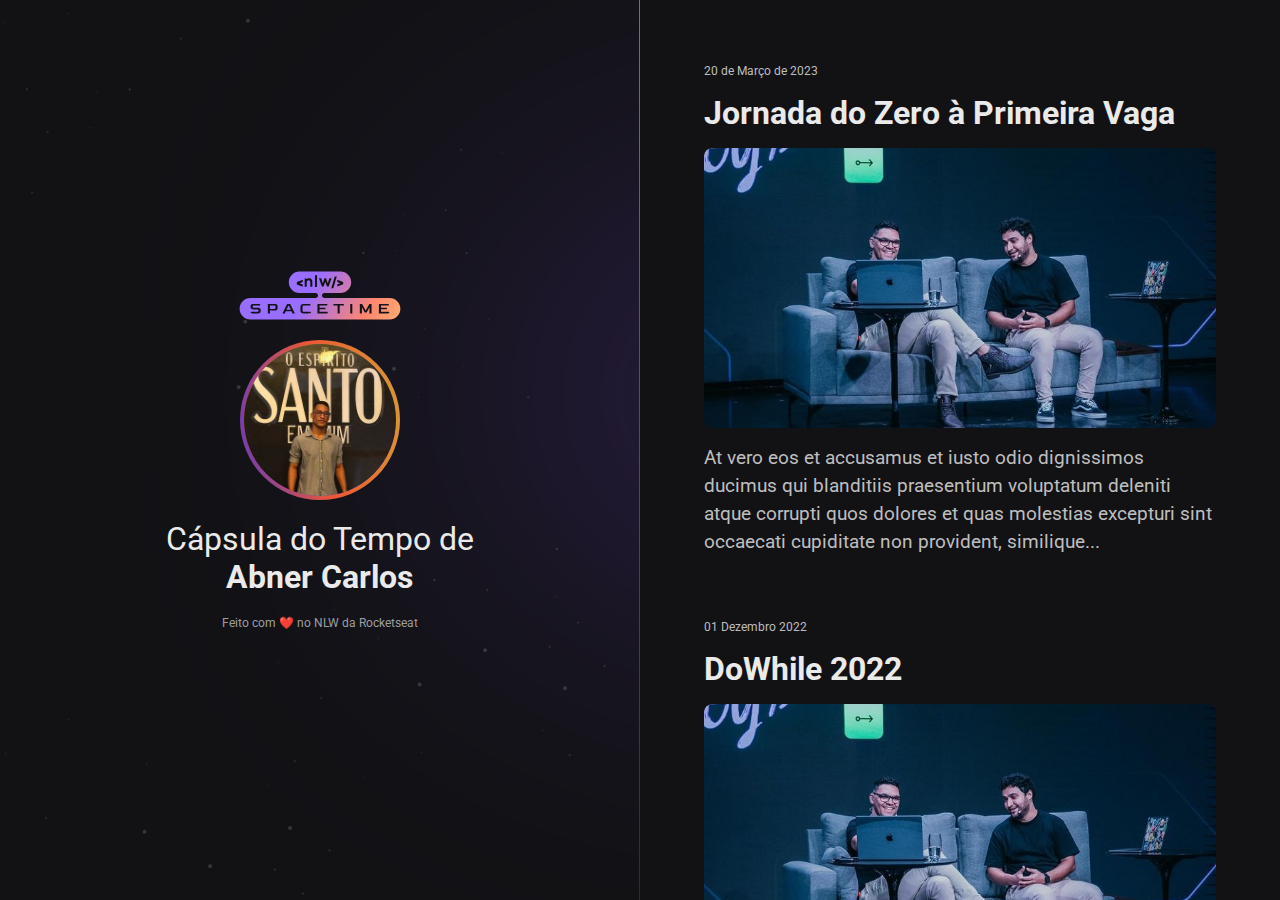
<file: index.html>
<!DOCTYPE html>
<html lang="Pt-br">
  <head>
    <meta charset="UTF-8" />
    <meta http-equiv="X-UA-Compatible" content="IE=edge" />
    <meta name="viewport" content="width=device-width, initial-scale=1.0" />
    <link rel="icon" type="image/png" href="./assets/favicon.png" />
    <div class="Links">
      <link rel="stylesheet" href="./style.css" />
      <link rel="preconnect" href="https://fonts.googleapis.com" />
      <link rel="preconnect" href="https://fonts.gstatic.com" crossorigin />
      <link
        href="https://fonts.googleapis.com/css2?family=Roboto:wght@400;700&display=swap"
        rel="stylesheet"
      />
    </div>
    <title>Projeto NLW</title>
  </head>
  <body>
    <aside>
      <img src="./assets/logo.svg" alt="Logo NLW Spacetime" />
      <img src="./assets/ab.jpg" alt="Foto do Abner" />
      <p>
        Cápsula do Tempo de <br />
        <strong>Abner Carlos</strong>
      </p>

      <span>Feito com ❤️ no NLW da Rocketseat</span>
    </aside>

    <nav>
      <a
        href="https://www.youtube.com/watch?v=3nz5HkUJaVU&pp=ygUfam9ybmFkYSBkbyB6ZXJvIGEgcHJpbWVpcmEgdmFnYQ%3D%3D"
        target="_blank"
        class="Memory"
      >
        <!--Subtítulo-->
        <small>20 de Março de 2023</small>
        <!--Texto Principal-->
        <h1>Jornada do Zero à Primeira Vaga</h1>
        <!--Imagem Principal-->
        <div>
          <img
            src="./assets/jornada.png"
            alt="Mayk Brito e Rodrigo apresentando o evento Jornada do Zero à Primeira Vaga"
          />
        </div>
        <!--Parágrafo-->
        <p>
          At vero eos et accusamus et iusto odio dignissimos ducimus qui
          blanditiis praesentium voluptatum deleniti atque corrupti quos dolores
          et quas molestias excepturi sint occaecati cupiditate non provident,
          similique...
        </p>
      </a>

      <a
        href="https://www.youtube.com/watch?v=3nz5HkUJaVU&pp=ygUfam9ybmFkYSBkbyB6ZXJvIGEgcHJpbWVpcmEgdmFnYQ%3D%3D"
        target="_blank"
        class="Memory"
      >
        <!--Subtítulo-->
        <small>01 Dezembro 2022</small>
        <!--Texto Principal-->
        <h1>DoWhile 2022</h1>
        <!--Imagem Principal-->
        <div>
          <img
            src="./assets/jornada.png"
            alt="Mayk Brito e Rodrigo apresentando o evento Jornada do Zero à Primeira Vaga"
          />
        </div>
        <!--Parágrafo-->
        <p>
          At vero eos et accusamus et iusto odio dignissimos ducimus qui
          blanditiis praesentium voluptatum deleniti atque corrupti quos dolores
          et quas molestias excepturi sint occaecati cupiditate non provident,
          similique...
        </p>
      </a>

      <a
        href="https://www.youtube.com/watch?v=3nz5HkUJaVU&pp=ygUfam9ybmFkYSBkbyB6ZXJvIGEgcHJpbWVpcmEgdmFnYQ%3D%3D"
        target="_blank"
        class="Memory"
      >
        <!--Subtítulo-->
        <small>01 Dezembro 2022</small>
        <!--Texto Principal-->
        <h1>DoWhile 2022</h1>
        <!--Imagem Principal-->
        <div>
          <img
            src="./assets/jornada.png"
            alt="Mayk Brito e Rodrigo apresentando o evento Jornada do Zero à Primeira Vaga"
          />
        </div>
        <!--Parágrafo-->
        <p>
          At vero eos et accusamus et iusto odio dignissimos ducimus qui
          blanditiis praesentium voluptatum deleniti atque corrupti quos dolores
          et quas molestias excepturi sint occaecati cupiditate non provident,
          similique...
        </p>
      </a>
    </nav>
  </body>
</html>
</file>
<file: style.css>
* {
  margin: 0;
  padding: 0;
  box-sizing: border-box;
}

:root {
  font-size: 16px;
}

::-webkit-scrollbar {
  width: 8px;
}

::-webkit-scrollbar-track {
  background-color: #2c2c31;
}

::-webkit-scrollbar-thumb {
  background-color: #9e9ea0;
}

@keyframes entering {
  from {
    opacity: 0;
    transform: translateY(-200px);
  }
  to {
    opacity: 1;
    transform: translateY(0px);
  }
}

body {
  background-color: #121215;
  color: #eaeaea;
  font-family: "Roboto", sans-serif;

  display: grid;
  grid-template-areas: "profile timeline";
  grid-template-columns: 1fr 1fr;
  grid-template-rows: 100vh;
}

nav {
  padding: 64px;
  grid-area: timeline;

  overflow-y: scroll;
  animation: entering 0.7s ease-in-out;
}
.Memory {
  display: flex;
  flex-direction: column;
  gap: 16px;

  text-decoration: none;
  color: #eaeaea;
  margin-bottom: 64px;
}
.Memory small {
  color: #bebebf;
  font-size: 0.75rem;
}

.Memory h1 {
  font-size: 2rem;
}

.Memory img {
  width: 100%;
  height: 280px;
  object-fit: cover;
  border-radius: 8px;

  transition: transform 0.3s ease-in-out;
}

.Memory:hover img {
  transform: scale(1.1);
}

.Memory div {
  width: 100%;
  height: 280px;
  overflow: hidden;
  border-radius: 8px;
}

.Memory p {
  font-size: 1.2rem;
  color: #bebebf;
  line-height: 28px;
}

aside {
  grid-area: profile;

  display: flex;
  flex-direction: column;
  align-items: center;
  justify-content: center;
  gap: 20px;

  border-right: 1px solid;
  border-image: linear-gradient(#727275, #2c2c31) 1;

  background-image: url("./assets/background.svg");
  background-position: top right;
  background-repeat: no-repeat;
  background-size: auto 100%;
}

aside * {
  animation: entering 0.7s ease-in-out;
}

aside img:nth-child(2) {
  width: 160px;
  height: 160px;
  border-radius: 50%;

  border: 4px solid transparent;
  background: linear-gradient(#d39e33, #ed5636, #633bbc) padding-box,
    linear-gradient(260deg, #d39e33, #ed5636, #633bbc) border-box;
}

aside p {
  font-size: 2rem;
  text-align: center;
}

aside span {
  font-size: 0.75rem;
  color: #9e9ea0;
}

@media (max-width: 768px) {
  :root {
    font-size: 14px;
  }
  body {
    grid-template-columns: 1fr;
    grid-template-rows: 0.2fr 0.8fr;
    grid-template-areas:
      "profile"
      "timeline";
  }

  aside {
    border-right: none;
    padding: 32px 12px;
  }

  nav {
    overflow-y: visible;
    padding: 22px;
  }
}
</file>
